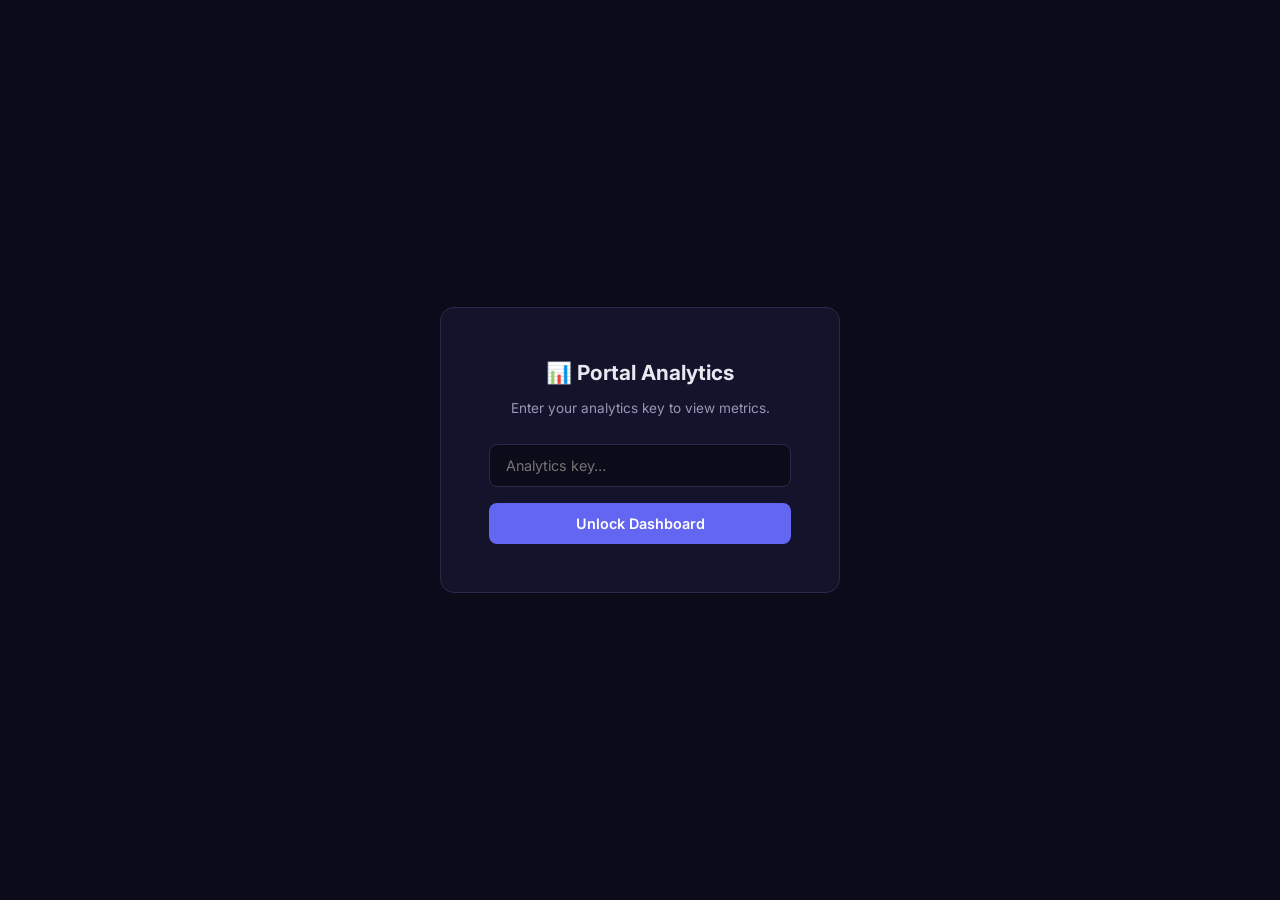
<file: analytics.html>
<!DOCTYPE html>
<html lang="en">
<head>
  <meta charset="UTF-8" />
  <meta name="viewport" content="width=device-width, initial-scale=1.0" />
  <title>Analytics — Sivakanth Portal</title>
  <link rel="preconnect" href="https://fonts.googleapis.com" />
  <link rel="preconnect" href="https://fonts.gstatic.com" crossorigin />
  <link href="https://fonts.googleapis.com/css2?family=Inter:wght@400;500;600;700;800;900&display=swap" rel="stylesheet" />
  <style>
    *, *::before, *::after { margin:0; padding:0; box-sizing:border-box; }
    :root {
      --bg: #0b0b1a; --surface: #13132b; --surface2: #1c1c3a;
      --border: #2a2a4a; --text: #e8e8f0; --text2: #9898b8;
      --muted: #6868888; --accent: #6366f1; --accent2: #818cf8;
      --green: #34d399; --amber: #fbbf24; --rose: #fb7185;
      --font: "Inter","Segoe UI",system-ui,sans-serif;
      --radius: 14px; --shadow: 0 4px 24px rgba(0,0,0,0.3);
    }
    html { scroll-behavior: smooth; }
    body { font-family: var(--font); background: var(--bg); color: var(--text); line-height: 1.6; min-height: 100vh; }
    .container { max-width: 1100px; margin: 0 auto; padding: 0 24px; }

    /* ─── Auth Screen ─── */
    .auth-screen { display: flex; align-items: center; justify-content: center; min-height: 100vh; }
    .auth-card { background: var(--surface); border: 1px solid var(--border); border-radius: var(--radius); padding: 48px; text-align: center; max-width: 400px; width: 100%; }
    .auth-card h1 { font-size: 1.3rem; margin-bottom: 8px; }
    .auth-card p { color: var(--text2); font-size: 0.85rem; margin-bottom: 24px; }
    .auth-input { width: 100%; padding: 12px 16px; border: 1px solid var(--border); border-radius: 8px; background: var(--bg); color: var(--text); font-size: 0.9rem; font-family: var(--font); outline: none; transition: border-color 0.2s; }
    .auth-input:focus { border-color: var(--accent); }
    .auth-btn { margin-top: 16px; width: 100%; padding: 12px; border: none; border-radius: 8px; background: var(--accent); color: #fff; font-size: 0.9rem; font-weight: 600; font-family: var(--font); cursor: pointer; transition: opacity 0.2s; }
    .auth-btn:hover { opacity: 0.9; }
    .auth-error { color: var(--rose); font-size: 0.8rem; margin-top: 12px; display: none; }

    /* ─── Header ─── */
    .header { padding: 32px 0 24px; border-bottom: 1px solid var(--border); margin-bottom: 32px; display: flex; align-items: center; justify-content: space-between; flex-wrap: wrap; gap: 12px; }
    .header h1 { font-size: 1.4rem; font-weight: 800; }
    .header h1 span { color: var(--accent); }
    .header-meta { display: flex; align-items: center; gap: 16px; }
    .header-meta .updated { color: var(--text2); font-size: 0.75rem; }
    .refresh-btn { padding: 8px 16px; border: 1px solid var(--border); border-radius: 8px; background: var(--surface); color: var(--text); font-size: 0.8rem; font-family: var(--font); cursor: pointer; transition: all 0.2s; }
    .refresh-btn:hover { border-color: var(--accent); color: var(--accent); }
    .back-link { color: var(--text2); text-decoration: none; font-size: 0.8rem; transition: color 0.2s; }
    .back-link:hover { color: var(--accent); }

    /* ─── KPI Cards ─── */
    .kpi-grid { display: grid; grid-template-columns: repeat(auto-fit, minmax(200px, 1fr)); gap: 16px; margin-bottom: 32px; }
    .kpi-card { background: var(--surface); border: 1px solid var(--border); border-radius: var(--radius); padding: 24px; position: relative; overflow: hidden; }
    .kpi-card::before { content: ''; position: absolute; top: 0; left: 0; right: 0; height: 3px; background: var(--accent); opacity: 0.6; }
    .kpi-card.green::before { background: var(--green); }
    .kpi-card.amber::before { background: var(--amber); }
    .kpi-card.rose::before { background: var(--rose); }
    .kpi-label { font-size: 0.75rem; text-transform: uppercase; letter-spacing: 0.06em; color: var(--text2); margin-bottom: 8px; }
    .kpi-value { font-size: 2rem; font-weight: 800; line-height: 1; }
    .kpi-sub { font-size: 0.75rem; color: var(--text2); margin-top: 6px; }

    /* ─── Panels ─── */
    .panel-grid { display: grid; grid-template-columns: 1fr 1fr; gap: 20px; margin-bottom: 32px; }
    .panel-grid.full { grid-template-columns: 1fr; }
    .panel { background: var(--surface); border: 1px solid var(--border); border-radius: var(--radius); padding: 24px; }
    .panel-title { font-size: 0.85rem; font-weight: 700; text-transform: uppercase; letter-spacing: 0.04em; color: var(--text2); margin-bottom: 16px; }

    /* ─── Chart (SVG Area) ─── */
    .chart-wrap { width: 100%; overflow-x: auto; }
    .chart-wrap svg { display: block; width: 100%; height: auto; }
    .chart-label { font-size: 10px; fill: var(--text2); font-family: var(--font); }
    .chart-grid { stroke: var(--border); stroke-width: 0.5; }
    .chart-area { fill: url(#areaGrad); opacity: 0.5; }
    .chart-line { fill: none; stroke: var(--accent); stroke-width: 2; stroke-linecap: round; stroke-linejoin: round; }
    .chart-line2 { fill: none; stroke: var(--green); stroke-width: 2; stroke-linecap: round; stroke-linejoin: round; opacity: 0.7; }
    .chart-dot { fill: var(--accent); r: 3; }
    .chart-tooltip { position: absolute; background: var(--surface2); border: 1px solid var(--border); border-radius: 8px; padding: 8px 12px; font-size: 0.75rem; pointer-events: none; display: none; z-index: 10; white-space: nowrap; }

    /* ─── Bar Chart ─── */
    .bar-row { display: flex; align-items: center; gap: 12px; margin-bottom: 10px; }
    .bar-label { width: 100px; font-size: 0.8rem; font-weight: 500; text-align: right; flex-shrink: 0; white-space: nowrap; overflow: hidden; text-overflow: ellipsis; }
    .bar-track { flex: 1; height: 28px; background: var(--surface2); border-radius: 6px; overflow: hidden; position: relative; }
    .bar-fill { height: 100%; border-radius: 6px; background: linear-gradient(90deg, var(--accent), var(--accent2)); transition: width 0.6s ease; display: flex; align-items: center; padding-left: 10px; }
    .bar-fill span { font-size: 0.7rem; font-weight: 600; color: #fff; }
    .bar-empty { color: var(--text2); font-size: 0.75rem; text-align: center; padding: 20px; }

    /* ─── Table ─── */
    .stats-table { width: 100%; border-collapse: collapse; }
    .stats-table th { text-align: left; font-size: 0.7rem; text-transform: uppercase; letter-spacing: 0.06em; color: var(--text2); padding: 8px 12px; border-bottom: 1px solid var(--border); }
    .stats-table td { padding: 10px 12px; font-size: 0.82rem; border-bottom: 1px solid rgba(42,42,74,0.5); }
    .stats-table tr:last-child td { border-bottom: none; }

    /* ─── Activity Feed ─── */
    .activity-item { display: flex; align-items: flex-start; gap: 12px; padding: 10px 0; border-bottom: 1px solid rgba(42,42,74,0.4); }
    .activity-item:last-child { border-bottom: none; }
    .activity-icon { width: 32px; height: 32px; border-radius: 8px; display: flex; align-items: center; justify-content: center; font-size: 0.85rem; flex-shrink: 0; }
    .activity-icon.pv { background: rgba(99,102,241,0.15); color: var(--accent); }
    .activity-icon.cl { background: rgba(52,211,153,0.15); color: var(--green); }
    .activity-details { flex: 1; min-width: 0; }
    .activity-text { font-size: 0.8rem; }
    .activity-text strong { color: var(--accent2); }
    .activity-meta { font-size: 0.7rem; color: var(--text2); margin-top: 2px; }

    /* ─── Donut ─── */
    .donut-wrap { display: flex; align-items: center; gap: 24px; flex-wrap: wrap; }
    .donut-legend { display: flex; flex-direction: column; gap: 6px; }
    .legend-item { display: flex; align-items: center; gap: 8px; font-size: 0.8rem; }
    .legend-dot { width: 10px; height: 10px; border-radius: 50%; }

    /* ─── Loading / Empty ─── */
    .loading { text-align: center; padding: 60px 0; color: var(--text2); }
    .loading .spinner { width: 40px; height: 40px; border: 3px solid var(--border); border-top-color: var(--accent); border-radius: 50%; animation: spin 0.8s linear infinite; margin: 0 auto 16px; }
    @keyframes spin { to { transform: rotate(360deg); } }
    .empty-msg { text-align: center; color: var(--text2); padding: 24px; font-size: 0.85rem; }

    /* ─── Responsive ─── */
    @media (max-width: 768px) {
      .panel-grid { grid-template-columns: 1fr; }
      .kpi-grid { grid-template-columns: repeat(2, 1fr); }
      .header { flex-direction: column; align-items: flex-start; }
      .bar-label { width: 70px; font-size: 0.72rem; }
    }
    @media (max-width: 480px) {
      .kpi-grid { grid-template-columns: 1fr; }
    }
  </style>
</head>
<body>

  <!-- ===== Auth Screen ===== -->
  <div class="auth-screen" id="authScreen">
    <div class="auth-card">
      <h1>📊 Portal Analytics</h1>
      <p>Enter your analytics key to view metrics.</p>
      <input type="password" class="auth-input" id="authKey" placeholder="Analytics key…" autocomplete="off" />
      <button class="auth-btn" id="authBtn">Unlock Dashboard</button>
      <p class="auth-error" id="authError">Invalid key. Please try again.</p>
    </div>
  </div>

  <!-- ===== Dashboard ===== -->
  <div id="dashboard" style="display:none">
    <div class="container">

      <!-- Header -->
      <div class="header">
        <div>
          <h1>📊 Portal <span>Analytics</span></h1>
          <a href="index.html" class="back-link">← Back to Portfolio</a>
        </div>
        <div class="header-meta">
          <span class="updated" id="updatedAt"></span>
          <button class="refresh-btn" id="refreshBtn">↻ Refresh</button>
        </div>
      </div>

      <!-- KPI Cards -->
      <div class="kpi-grid" id="kpiGrid">
        <div class="kpi-card"><div class="kpi-label">Total Page Views</div><div class="kpi-value" id="kpiViews">—</div><div class="kpi-sub" id="kpiViewsSub"></div></div>
        <div class="kpi-card green"><div class="kpi-label">Unique Visitors</div><div class="kpi-value" id="kpiUnique">—</div><div class="kpi-sub" id="kpiUniqueSub"></div></div>
        <div class="kpi-card amber"><div class="kpi-label">App Clicks</div><div class="kpi-value" id="kpiClicks">—</div><div class="kpi-sub">Total app card interactions</div></div>
        <div class="kpi-card rose"><div class="kpi-label">Today's Views</div><div class="kpi-value" id="kpiToday">—</div><div class="kpi-sub" id="kpiTodaySub"></div></div>
      </div>

      <!-- Daily Traffic Chart -->
      <div class="panel-grid full">
        <div class="panel">
          <div class="panel-title">Daily Traffic — Last 30 Days</div>
          <div class="chart-wrap" id="chartWrap"></div>
        </div>
      </div>

      <!-- App Clicks + Page Views -->
      <div class="panel-grid">
        <div class="panel">
          <div class="panel-title">Top Apps by Clicks</div>
          <div id="appBars"></div>
        </div>
        <div class="panel">
          <div class="panel-title">Page Views Breakdown</div>
          <div id="pageTable"></div>
        </div>
      </div>

      <!-- Browser / Device + Recent Activity -->
      <div class="panel-grid">
        <div class="panel">
          <div class="panel-title">Browsers &amp; Devices</div>
          <div class="donut-wrap" id="browserDevice"></div>
        </div>
        <div class="panel">
          <div class="panel-title">Recent Activity</div>
          <div id="activityFeed" style="max-height:400px;overflow-y:auto"></div>
        </div>
      </div>

      <!-- Footer -->
      <div style="text-align:center;padding:32px 0;color:var(--text2);font-size:0.75rem">
        Private analytics dashboard · Data stored in Upstash Redis
      </div>
    </div>
  </div>

  <script>
  (function() {
    let analyticsKey = '';

    /* ─── Auth ─── */
    const params = new URLSearchParams(location.search);
    const urlKey = params.get('key');

    if (urlKey) {
      analyticsKey = urlKey;
      loadDashboard();
    }

    document.getElementById('authBtn').addEventListener('click', tryAuth);
    document.getElementById('authKey').addEventListener('keydown', e => { if (e.key === 'Enter') tryAuth(); });

    function tryAuth() {
      analyticsKey = document.getElementById('authKey').value.trim();
      if (!analyticsKey) return;
      loadDashboard();
    }

    async function loadDashboard() {
      document.getElementById('authScreen').style.display = 'none';
      document.getElementById('dashboard').style.display = 'block';
      document.getElementById('refreshBtn').addEventListener('click', fetchStats);
      await fetchStats();
    }

    async function fetchStats() {
      const refreshBtn = document.getElementById('refreshBtn');
      refreshBtn.textContent = '↻ Loading…';
      refreshBtn.disabled = true;

      try {
        const res = await fetch(`/api/stats?key=${encodeURIComponent(analyticsKey)}`);
        if (res.status === 401) {
          document.getElementById('dashboard').style.display = 'none';
          document.getElementById('authScreen').style.display = 'flex';
          document.getElementById('authError').style.display = 'block';
          return;
        }
        if (!res.ok) throw new Error('Failed');
        const data = await res.json();
        render(data);
      } catch (err) {
        console.error(err);
      } finally {
        refreshBtn.textContent = '↻ Refresh';
        refreshBtn.disabled = false;
      }
    }

    /* ─── Render ─── */
    function render(d) {
      // KPIs
      el('kpiViews').textContent = fmt(d.totalViews);
      el('kpiUnique').textContent = fmt(d.uniqueVisitors);
      el('kpiClicks').textContent = fmt(d.totalClicks);
      el('kpiToday').textContent = fmt(d.todayViews);
      el('kpiViewsSub').textContent = `All time across all pages`;
      el('kpiUniqueSub').textContent = `${fmt(d.todayUnique)} new today`;
      el('kpiTodaySub').textContent = `${fmt(d.todayUnique)} unique visitors today`;
      el('updatedAt').textContent = `Updated: ${new Date(d.generatedAt).toLocaleString()}`;

      renderChart(d.dailyViews);
      renderAppBars(d.appStats);
      renderPageTable(d.pageStats);
      renderBrowserDevice(d.browsers, d.devices);
      renderActivity(d.recentEvents);
    }

    /* ─── Area Chart ─── */
    function renderChart(days) {
      const wrap = el('chartWrap');
      if (!days || !days.length) { wrap.innerHTML = '<p class="empty-msg">No data yet</p>'; return; }

      const W = 1000, H = 280, padL = 50, padR = 20, padT = 20, padB = 40;
      const cW = W - padL - padR, cH = H - padT - padB;
      const maxV = Math.max(...days.map(d => d.views), 1);
      const maxU = Math.max(...days.map(d => d.unique), 1);
      const maxY = Math.max(maxV, maxU);

      const xStep = cW / (days.length - 1 || 1);

      function pt(i, val) {
        return `${padL + i * xStep},${padT + cH - (val / maxY) * cH}`;
      }

      const viewPts = days.map((d, i) => pt(i, d.views)).join(' ');
      const uniqPts = days.map((d, i) => pt(i, d.unique)).join(' ');
      const areaPath = `M${padL},${padT + cH} L${viewPts} L${padL + (days.length - 1) * xStep},${padT + cH} Z`;

      // Grid lines
      const gridLines = [0, 0.25, 0.5, 0.75, 1].map(pct => {
        const y = padT + cH - pct * cH;
        const val = Math.round(pct * maxY);
        return `<line x1="${padL}" x2="${W - padR}" y1="${y}" y2="${y}" class="chart-grid"/>
                <text x="${padL - 8}" y="${y + 4}" text-anchor="end" class="chart-label">${val}</text>`;
      }).join('');

      // X labels (every 5 days)
      const xLabels = days.map((d, i) => {
        if (i % 5 !== 0 && i !== days.length - 1) return '';
        const x = padL + i * xStep;
        const label = d.date.slice(5); // MM-DD
        return `<text x="${x}" y="${H - 8}" text-anchor="middle" class="chart-label">${label}</text>`;
      }).join('');

      wrap.innerHTML = `
        <svg viewBox="0 0 ${W} ${H}" preserveAspectRatio="xMidYMid meet">
          <defs>
            <linearGradient id="areaGrad" x1="0" x2="0" y1="0" y2="1">
              <stop offset="0%" stop-color="var(--accent)" stop-opacity="0.3"/>
              <stop offset="100%" stop-color="var(--accent)" stop-opacity="0.02"/>
            </linearGradient>
          </defs>
          ${gridLines}
          <path d="${areaPath}" class="chart-area"/>
          <polyline points="${viewPts}" class="chart-line"/>
          <polyline points="${uniqPts}" class="chart-line2"/>
          ${xLabels}
          <text x="${W - padR}" y="${padT - 4}" text-anchor="end" class="chart-label" style="fill:var(--accent)">● Views</text>
          <text x="${W - padR - 70}" y="${padT - 4}" text-anchor="end" class="chart-label" style="fill:var(--green)">● Unique</text>
        </svg>`;
    }

    /* ─── App Click Bars ─── */
    function renderAppBars(apps) {
      const wrap = el('appBars');
      if (!apps || !apps.length) { wrap.innerHTML = '<p class="empty-msg">No app clicks yet</p>'; return; }
      const max = apps[0].clicks;
      wrap.innerHTML = apps.map(a => `
        <div class="bar-row">
          <div class="bar-label" title="${esc(a.app)}">${esc(a.app)}</div>
          <div class="bar-track">
            <div class="bar-fill" style="width:${Math.max((a.clicks / max) * 100, 4)}%"><span>${a.clicks}</span></div>
          </div>
        </div>`).join('');
    }

    /* ─── Page Views Table ─── */
    function renderPageTable(pages) {
      const wrap = el('pageTable');
      if (!pages || !pages.length) { wrap.innerHTML = '<p class="empty-msg">No page data yet</p>'; return; }
      wrap.innerHTML = `<table class="stats-table">
        <thead><tr><th>Page</th><th style="text-align:right">Views</th></tr></thead>
        <tbody>${pages.map(p => `<tr><td>${esc(p.page)}</td><td style="text-align:right;font-weight:600">${fmt(p.views)}</td></tr>`).join('')}</tbody>
      </table>`;
    }

    /* ─── Browser & Device ─── */
    function renderBrowserDevice(browsers, devices) {
      const wrap = el('browserDevice');
      const colors = ['#6366f1','#34d399','#fbbf24','#fb7185','#a78bfa','#38bdf8','#f472b6'];

      function miniDonut(data, label) {
        const entries = Object.entries(data || {}).sort((a,b) => b[1] - a[1]);
        if (!entries.length) return `<div><p class="panel-title" style="margin-bottom:8px">${label}</p><p class="empty-msg">No data</p></div>`;
        const total = entries.reduce((s, e) => s + e[1], 0);
        let cum = 0;
        const R = 50, cx = 60, cy = 60;

        const slices = entries.map((e, i) => {
          const pct = e[1] / total;
          const startAngle = cum * 2 * Math.PI - Math.PI / 2;
          cum += pct;
          const endAngle = cum * 2 * Math.PI - Math.PI / 2;
          const large = pct > 0.5 ? 1 : 0;
          const x1 = cx + R * Math.cos(startAngle);
          const y1 = cy + R * Math.sin(startAngle);
          const x2 = cx + R * Math.cos(endAngle);
          const y2 = cy + R * Math.sin(endAngle);
          return `<path d="M${cx},${cy} L${x1},${y1} A${R},${R} 0 ${large} 1 ${x2},${y2} Z" fill="${colors[i % colors.length]}"/>`;
        }).join('');

        const legend = entries.map((e, i) =>
          `<div class="legend-item"><span class="legend-dot" style="background:${colors[i % colors.length]}"></span>${esc(e[0])} · ${e[1]} (${Math.round(e[1]/total*100)}%)</div>`
        ).join('');

        return `<div>
          <p class="panel-title" style="margin-bottom:8px">${label}</p>
          <div style="display:flex;align-items:center;gap:16px;flex-wrap:wrap">
            <svg width="120" height="120" viewBox="0 0 120 120">${slices}</svg>
            <div class="donut-legend">${legend}</div>
          </div>
        </div>`;
      }

      wrap.innerHTML = miniDonut(browsers, 'Browsers') + miniDonut(devices, 'Devices');
    }

    /* ─── Activity Feed ─── */
    function renderActivity(events) {
      const wrap = el('activityFeed');
      if (!events || !events.length) { wrap.innerHTML = '<p class="empty-msg">No activity yet</p>'; return; }

      wrap.innerHTML = events.map(ev => {
        const isPV = ev.t === 'pv';
        const timeAgo = getTimeAgo(ev.ts);
        const text = isPV
          ? `Viewed <strong>${esc(ev.p || '/')}</strong>`
          : `Clicked <strong>${esc(ev.a)}</strong>`;
        const meta = [ev.v, ev.b, ev.d, ev.r].filter(Boolean).join(' · ');
        return `<div class="activity-item">
          <div class="activity-icon ${isPV ? 'pv' : 'cl'}">${isPV ? '👁' : '🖱'}</div>
          <div class="activity-details">
            <div class="activity-text">${text}</div>
            <div class="activity-meta">${timeAgo} · ${esc(meta)}</div>
          </div>
        </div>`;
      }).join('');
    }

    /* ─── Helpers ─── */
    function el(id) { return document.getElementById(id); }
    function fmt(n) { return (n || 0).toLocaleString(); }
    function esc(s) { const d = document.createElement('div'); d.textContent = s || ''; return d.innerHTML; }
    function getTimeAgo(ts) {
      const diff = Date.now() - ts;
      const mins = Math.floor(diff / 60000);
      if (mins < 1) return 'Just now';
      if (mins < 60) return `${mins}m ago`;
      const hrs = Math.floor(mins / 60);
      if (hrs < 24) return `${hrs}h ago`;
      const days = Math.floor(hrs / 24);
      return `${days}d ago`;
    }
  })();
  </script>
</body>
</html>
</file>
